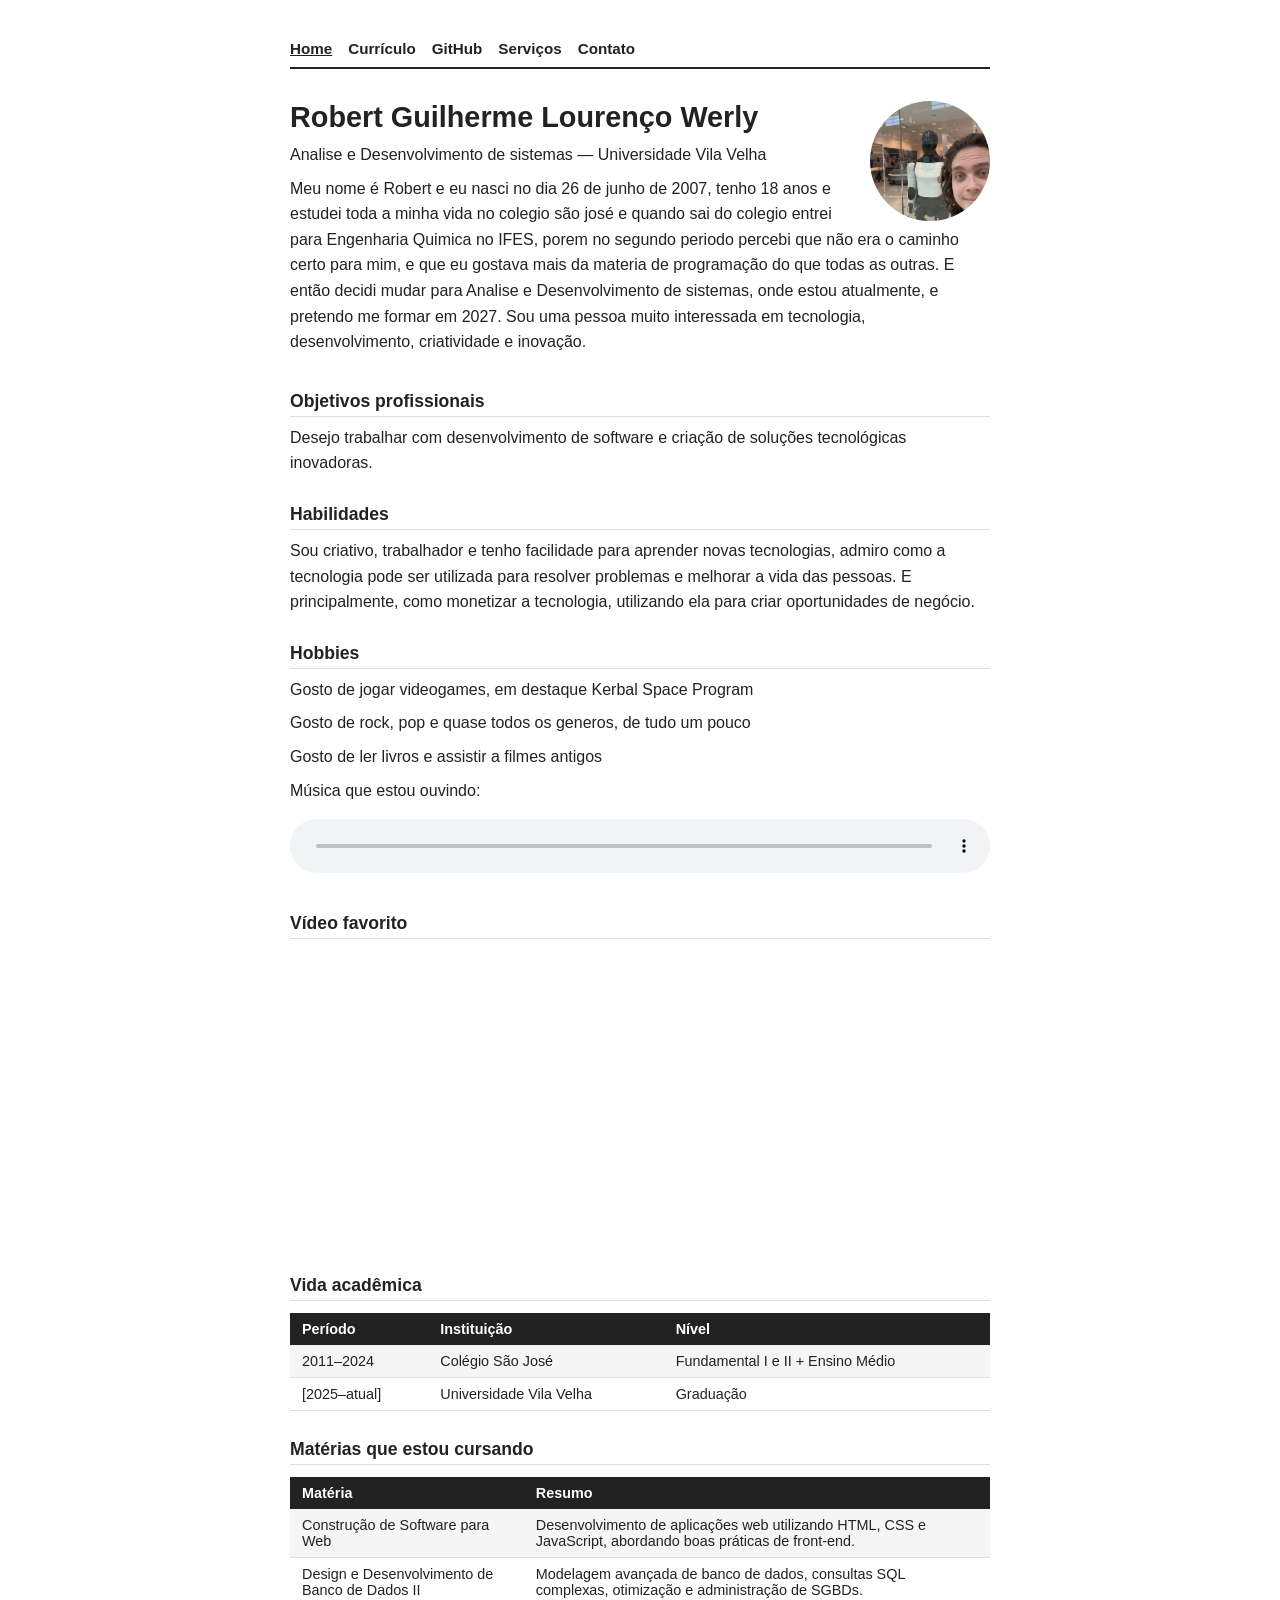
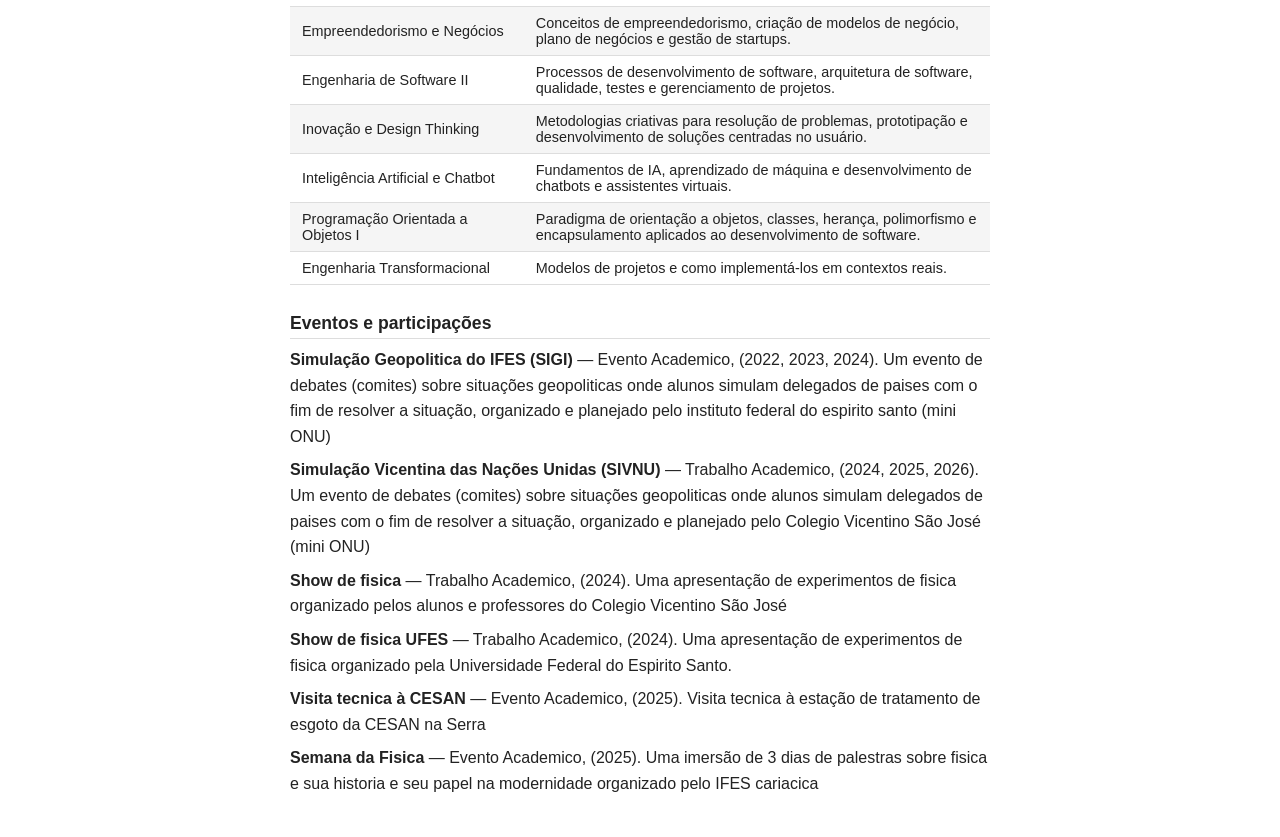
<file: index.html>
<!DOCTYPE html>
<html lang="pt-BR">
<head>
  <meta charset="UTF-8">
  <meta name="viewport" content="width=device-width, initial-scale=1.0">
  <title>Robert Werly - Home</title>
  <link rel="stylesheet" href="style.css">
</head>
<body>

<nav>
  <a href="index.html" class="ativo">Home</a>
  <a href="curriculo.html">Currículo</a>
  <a href="github.html">GitHub</a>
  <a href="servicos.html">Serviços</a>
  <a href="contato.html">Contato</a>
</nav>

<img src="./foto/image.png" alt="" class="foto">

<h1>Robert Guilherme Lourenço Werly</h1>
<p>Analise e Desenvolvimento de sistemas — Universidade Vila Velha</p>

<p>Meu nome é Robert e eu nasci no dia 26 de junho de 2007, tenho 18 anos e estudei toda a minha vida no colegio são josé e quando sai do colegio entrei para Engenharia Quimica no IFES, porem no segundo periodo percebi que não era o caminho certo para mim, e 
  que eu gostava mais da materia de programação do que todas as outras.
  E então decidi mudar para Analise e Desenvolvimento de sistemas, onde estou atualmente, e pretendo me formar em 2027. Sou uma pessoa muito interessada em tecnologia, desenvolvimento, criatividade e inovação.</p>

<div style="clear:both"></div>

<h2>Objetivos profissionais</h2>
<p>Desejo trabalhar com desenvolvimento de software e criação de soluções tecnológicas inovadoras.</p>

<h2>Habilidades</h2>
<p>Sou criativo, trabalhador e tenho facilidade para aprender novas tecnologias, admiro como a tecnologia pode ser utilizada para resolver problemas e melhorar a vida das pessoas.
  E principalmente, como monetizar a tecnologia, utilizando ela para criar oportunidades de negócio.</p>

<h2>Hobbies</h2>
<p>Gosto de jogar videogames, em destaque Kerbal Space Program</p>
<p>Gosto de rock, pop e quase todos os generos, de tudo um pouco</p>
<p>Gosto de ler livros e assistir a filmes antigos</p>


<p>Música que estou ouvindo:</p>
<audio controls>
  <source src="./audio/Aviation.m4a" type="audio/mp4">
</audio>


<h2>Vídeo favorito</h2>
<iframe height="280" src="https://www.youtube.com/embed/TqRAUSSyHc4"
  frameborder="0" allowfullscreen></iframe>

<h2>Vida acadêmica</h2>
<table>
  <tr><th>Período</th><th>Instituição</th><th>Nível</th></tr>
  <tr><td>2011–2024</td><td>Colégio São José</td><td>Fundamental I e II + Ensino Médio</td></tr>
  <tr><td>[2025–atual]</td><td>Universidade Vila Velha</td><td>Graduação</td></tr>
</table>

<h2>Matérias que estou cursando</h2>
<table>
  <tr><th>Matéria</th><th>Resumo</th></tr>
  <tr><td>Construção de Software para Web</td><td>Desenvolvimento de aplicações web utilizando HTML, CSS e JavaScript, abordando boas práticas de front-end.</td></tr>
  <tr><td>Design e Desenvolvimento de Banco de Dados II</td><td>Modelagem avançada de banco de dados, consultas SQL complexas, otimização e administração de SGBDs.</td></tr>
  <tr><td>Empreendedorismo e Negócios</td><td>Conceitos de empreendedorismo, criação de modelos de negócio, plano de negócios e gestão de startups.</td></tr>
  <tr><td>Engenharia de Software II</td><td>Processos de desenvolvimento de software, arquitetura de software, qualidade, testes e gerenciamento de projetos.</td></tr>
  <tr><td>Inovação e Design Thinking</td><td>Metodologias criativas para resolução de problemas, prototipação e desenvolvimento de soluções centradas no usuário.</td></tr>
  <tr><td>Inteligência Artificial e Chatbot</td><td>Fundamentos de IA, aprendizado de máquina e desenvolvimento de chatbots e assistentes virtuais.</td></tr>
  <tr><td>Programação Orientada a Objetos I</td><td>Paradigma de orientação a objetos, classes, herança, polimorfismo e encapsulamento aplicados ao desenvolvimento de software.</td></tr>
  <tr><td>Engenharia Transformacional</td><td>Modelos de projetos e como implementá-los em contextos reais.</td></tr>
</table>

<h2>Eventos e participações</h2>
<p><strong>Simulação Geopolitica do IFES (SIGI)</strong> — Evento Academico, (2022, 2023, 2024). Um evento de debates (comites) sobre situações geopoliticas onde alunos simulam delegados de paises com o fim de resolver a situação, organizado e planejado pelo instituto federal do espirito santo (mini ONU)</p>
<p><strong>Simulação Vicentina das Nações Unidas (SIVNU)</strong> — Trabalho Academico, (2024, 2025, 2026). Um evento de debates (comites) sobre situações geopoliticas onde alunos simulam delegados de paises com o fim de resolver a situação, organizado e planejado pelo Colegio Vicentino São José (mini ONU)</p>
<p><strong>Show de fisica</strong> — Trabalho Academico, (2024). Uma apresentação de experimentos de fisica organizado pelos alunos e professores do Colegio Vicentino São José</p>
<p><strong>Show de fisica UFES</strong> — Trabalho Academico, (2024). Uma apresentação de experimentos de fisica organizado pela Universidade Federal do Espirito Santo.</p>
<p><strong>Visita tecnica à CESAN</strong> — Evento Academico, (2025). Visita tecnica à estação de tratamento de esgoto da CESAN na Serra</p>
<p><strong>Semana da Fisica</strong> — Evento Academico, (2025). Uma imersão de 3 dias de palestras sobre fisica e sua historia e seu papel na modernidade organizado pelo IFES cariacica</p>


</body>
</html>
</file>
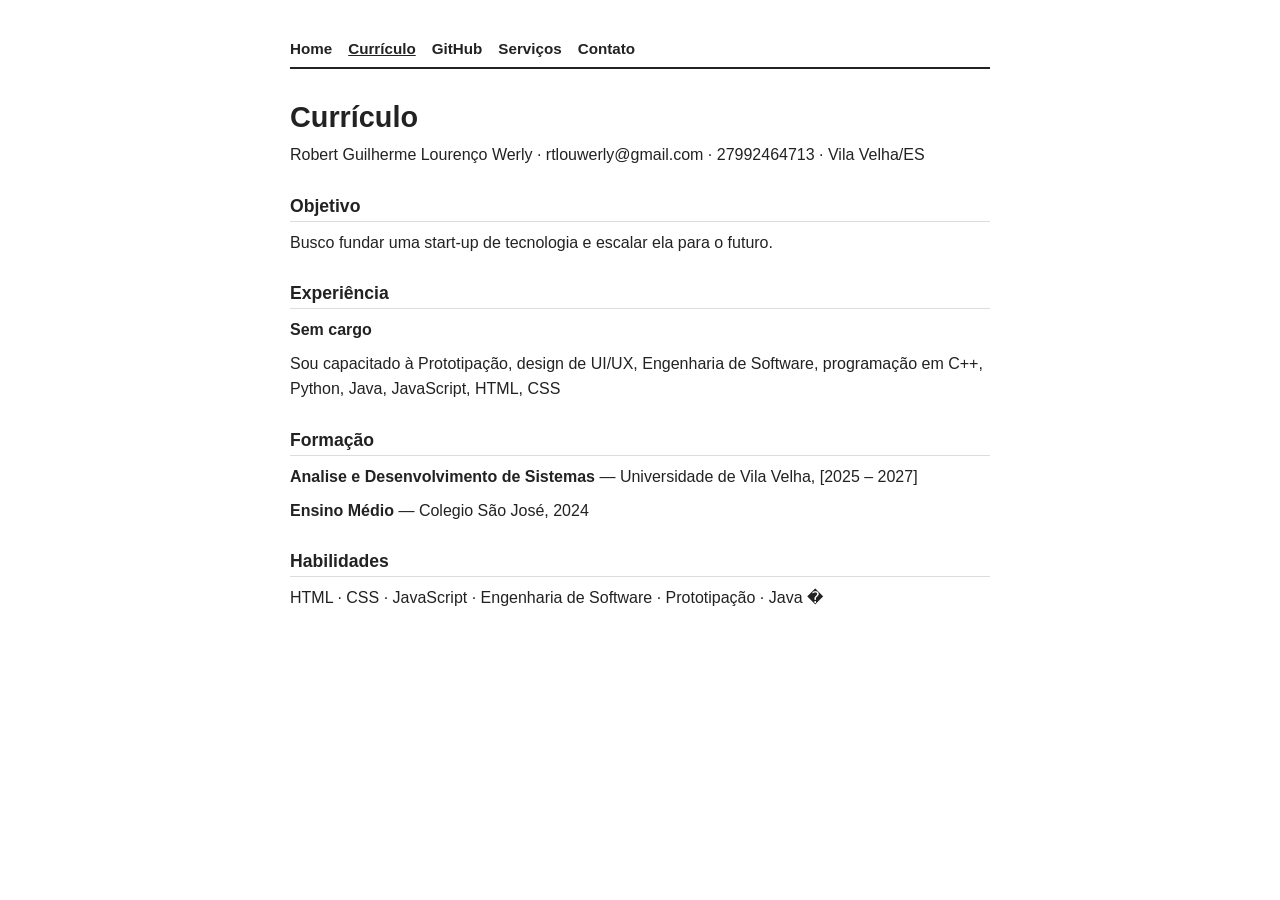
<file: curriculo.html>
<!DOCTYPE html>
<html lang="pt-BR">
<head>
  <meta charset="UTF-8">
  <meta name="viewport" content="width=device-width, initial-scale=1.0">
  <title>Robert Werly - Currículo</title>
  <link rel="stylesheet" href="style.css">
</head>
<body>

<nav>
  <a href="index.html">Home</a>
  <a href="curriculo.html" class="ativo">Currículo</a>
  <a href="github.html">GitHub</a>
  <a href="servicos.html">Serviços</a>
  <a href="contato.html">Contato</a>
</nav>

<h1>Currículo</h1>
<p>Robert Guilherme Lourenço Werly · rtlouwerly@gmail.com · 27992464713 · Vila Velha/ES</p>

<h2>Objetivo</h2>
<p>Busco fundar uma start-up de tecnologia e escalar ela para o futuro.</p>

<h2>Experiência</h2>
<p><strong>Sem cargo</strong></p>
<p>Sou capacitado à Prototipação, design de UI/UX, Engenharia de Software, programação em C++, Python, Java, JavaScript, HTML, CSS</p>

<h2>Formação</h2>
<p><strong>Analise e Desenvolvimento de Sistemas</strong> — Universidade de Vila Velha, [2025 – 2027]</p>
<p><strong>Ensino Médio</strong> — Colegio São José, 2024</p>

<h2>Habilidades</h2>
<p>HTML · CSS · JavaScript · Engenharia de Software · Prototipação · Java �
</file>
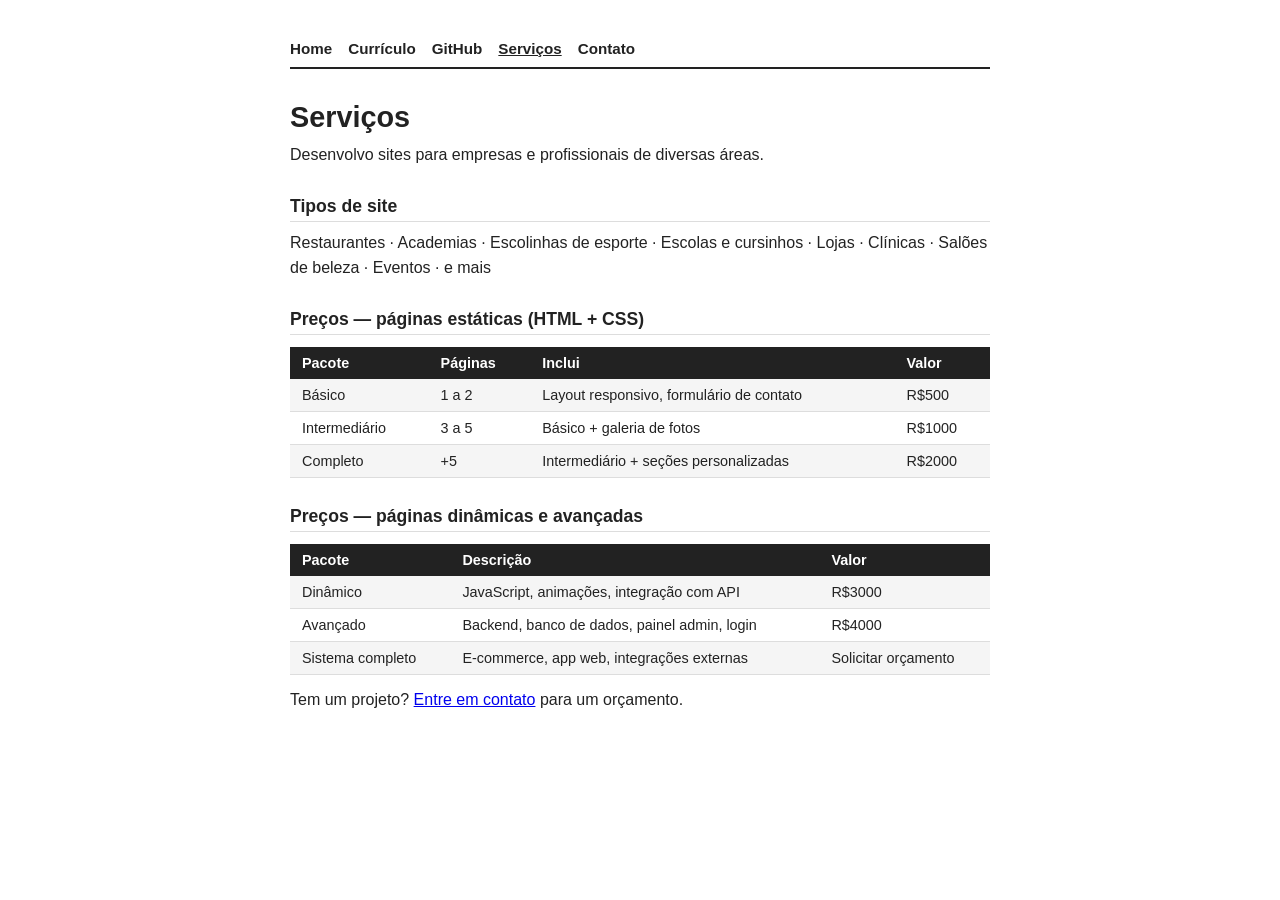
<file: servicos.html>
<!DOCTYPE html>
<html lang="pt-BR">
<head>
  <meta charset="UTF-8">
  <meta name="viewport" content="width=device-width, initial-scale=1.0">
  <title>Robert - Serviços</title>
  <link rel="stylesheet" href="style.css">
</head>
<body>

<nav>
  <a href="index.html">Home</a>
  <a href="curriculo.html">Currículo</a>
  <a href="github.html">GitHub</a>
  <a href="servicos.html" class="ativo">Serviços</a>
  <a href="contato.html">Contato</a>
</nav>

<h1>Serviços</h1>
<p>Desenvolvo sites para empresas e profissionais de diversas áreas.</p>

<h2>Tipos de site</h2>
<p>Restaurantes · Academias · Escolinhas de esporte · Escolas e cursinhos · Lojas · Clínicas · Salões de beleza · Eventos · e mais</p>

<h2>Preços — páginas estáticas (HTML + CSS)</h2>
<table>
  <tr><th>Pacote</th><th>Páginas</th><th>Inclui</th><th>Valor</th></tr>
  <tr><td>Básico</td><td>1 a 2</td><td>Layout responsivo, formulário de contato</td><td>R$500</td></tr>
  <tr><td>Intermediário</td><td>3 a 5</td><td>Básico + galeria de fotos</td><td>R$1000</td></tr>
  <tr><td>Completo</td><td>+5</td><td>Intermediário + seções personalizadas</td><td>R$2000</td></tr>
</table>

<h2>Preços — páginas dinâmicas e avançadas</h2>
<table>
  <tr><th>Pacote</th><th>Descrição</th><th>Valor</th></tr>
  <tr><td>Dinâmico</td><td>JavaScript, animações, integração com API</td><td>R$3000</td></tr>
  <tr><td>Avançado</td><td>Backend, banco de dados, painel admin, login</td><td>R$4000</td></tr>
  <tr><td>Sistema completo</td><td>E-commerce, app web, integrações externas</td><td>Solicitar orçamento</td></tr>
</table>

<p>Tem um projeto? <a href="contato.html">Entre em contato</a> para um orçamento.</p>

</body>
</html>
</file>
<file: style.css>
body {
  font-family: sans-serif;
  max-width: 700px;
  margin: 40px auto;
  padding: 0 20px;
  color: #222;
}

nav {
  display: flex;
  gap: 16px;
  flex-wrap: wrap;
  margin-bottom: 32px;
  border-bottom: 2px solid #222;
  padding-bottom: 10px;
}

nav a {
  text-decoration: none;
  color: #222;
  font-weight: bold;
  font-size: 0.95rem;
}

nav a:hover, nav a.ativo { text-decoration: underline; }

h1 { font-size: 1.8rem; margin-bottom: 4px; }
h2 { font-size: 1.1rem; margin: 28px 0 8px; border-bottom: 1px solid #ddd; padding-bottom: 4px; }
p { margin: 8px 0; line-height: 1.6; }

img.foto {
  width: 120px;
  height: 120px;
  object-fit: cover;
  border-radius: 50%;
  float: right;
  margin-left: 20px;
}

table {
  width: 100%;
  border-collapse: collapse;
  margin: 12px 0;
  font-size: 0.9rem;
}

th {
  background: #222;
  color: #fff;
  padding: 8px 12px;
  text-align: left;
}

td { padding: 8px 12px; border-bottom: 1px solid #ddd; }
tr:nth-child(even) td { background: #f5f5f5; }

input[type="text"],
input[type="email"],
input[type="tel"],
select,
textarea {
  width: 100%;
  font-size: 1rem;
  padding: 7px 10px;
  margin: 4px 0;
  font-family: sans-serif;
  border: 1px solid #bbb;
  border-radius: 4px;
  box-sizing: border-box;
}

textarea { resize: vertical; min-height: 90px; }

label { display: block; font-size: 0.9rem; font-weight: bold; margin: 12px 0 2px; }

.inline-labels { display: flex; flex-wrap: wrap; gap: 14px; margin: 4px 0; }
.inline-labels label { font-weight: normal; display: flex; align-items: center; gap: 5px; }

button {
  font-size: 1rem;
  background: #222;
  color: #fff;
  border: none;
  border-radius: 4px;
  cursor: pointer;
  padding: 9px 24px;
  margin-top: 10px;
}

button:hover { background: #444; }

#sucesso { display: none; margin-top: 12px; color: green; font-weight: bold; }

.github-link {
  display: inline-flex;
  align-items: center;
  gap: 8px;
  text-decoration: none;
  color: #222;
  font-weight: bold;
  border: 1px solid #222;
  padding: 8px 16px;
  border-radius: 4px;
  margin: 12px 0;
}

.github-link:hover { background: #f5f5f5; }

audio, iframe { width: 100%; margin: 8px 0; border-radius: 4px; }

footer {
  margin-top: 60px;
  border-top: 1px solid #ddd;
  padding-top: 12px;
  font-size: 0.85rem;
  color: #888;
}

@media (max-width: 500px) {
  img.foto { width: 80px; height: 80px; }
}
</file>
